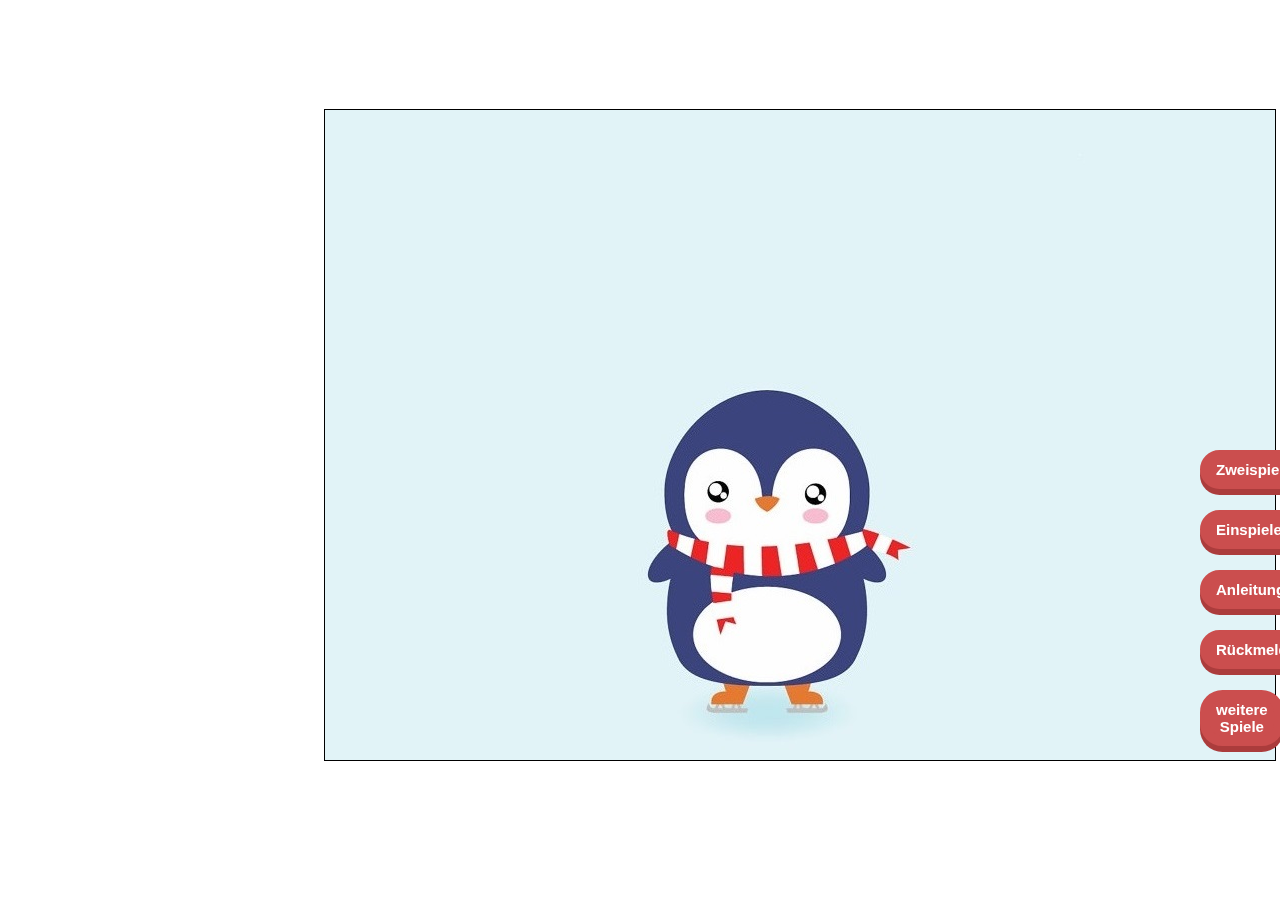
<file: src/index.html>
<!DOCTYPE html>
<html lang="en">
<head>
  <meta charset="UTF-8">
  <meta name="viewport" content="width=device-width, initial-scale=1.0">
  <meta http-equiv="X-UA-Compatible" content="ie=edge">
  <link rel="stylesheet" href="css/style.css">
  <title>SuperBomberguin</title>
</head>
<body>
  <a href="zweispieler.html"><button id="zweispieler" onclick="myFunction()">Zweispieler</button></a>
  <button id="einspieler" onclick="myFunction()">Einspieler</button>
  <a href="anleitung_1.html"><button id="anleitung" onclick="myFunction()">Anleitung</button></a>
  <button id="rueckmeldung" onclick="myFunction()">Rückmeldung</button>
  <button id="weitereSpiele" onclick="myFunction()">weitere Spiele</button>
  <canvas id="canvas"></canvas>
  <script src="javascript/home_jscript.js"></script>
</body>
</html>
</file>
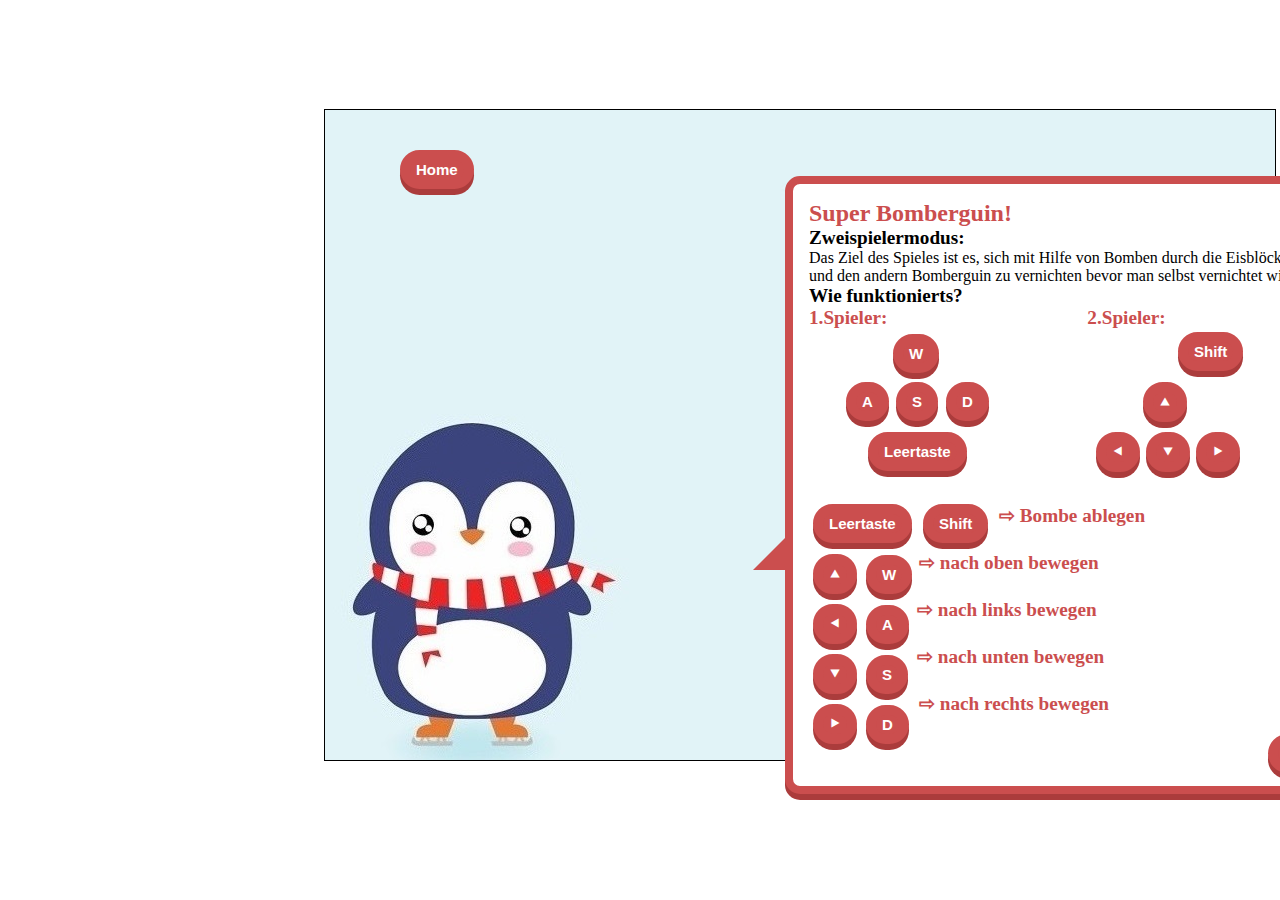
<file: src/anleitung_1.html>
<!DOCTYPE html>
<html lang="en">
<head>
  <meta charset="UTF-8">
  <meta name="viewport" content="width=device-width, initial-scale=1.0">
  <meta http-equiv="X-UA-Compatible" content="ie=edge">
  <link rel="stylesheet" href="css/style.css">
  <title>Anleitung</title>
</head>
<body>
  <a href="index.html"><button id="home" onclick="myFunction()">Home</button></a>
  <canvas id="anleitung_canvas"></canvas>
  <p class="speech"><span id="titel">Super Bomberguin!</span><br>
  <span class="untertitel">Zweispielermodus:</span><br>
  Das Ziel des Spieles ist es, sich mit Hilfe von Bomben durch die Eisblöcke zu kämpfen
  und den andern Bomberguin zu vernichten bevor man selbst vernichtet wird.<br>
  <span class="untertitel">Wie funktionierts?</span><br>
  <span id="erklaerung">
  <span id="spieler1">1.Spieler:</span><span id="spieler2">2.Spieler:</span><br>
  <button id="w" onclick="myFunction()">W</button>
  <button id="a" onclick="myFunction()">A</button>
  <button id="s" onclick="myFunction()">S</button>
  <button id="d" onclick="myFunction()">D</button>
  <button id="leertaste" onclick="myFunction()">Leertaste</button>
  <button id="hoch" onclick="myFunction()">⯅</button>
  <button id="links" onclick="myFunction()">⯇</button>
  <button id="unten" onclick="myFunction()">⯆</button>
  <button id="rechts" onclick="myFunction()">⯈</button>
  <button id="shift" onclick="myFunction()">Shift</button>

  <button id="nachobenW" onclick="myFunction()">W</button>
  <button id="nachobenPfeil" onclick="myFunction()">⯅</button>
  <button id="nachlinksA" onclick="myFunction()">A</button>
  <button id="nachlinksPfeil" onclick="myFunction()">⯇</button>
  <button id="nachuntenS" onclick="myFunction()">S</button>
  <button id="nachuntenPfeil" onclick="myFunction()">⯆</button>
  <button id="nachrechtsD" onclick="myFunction()">D</button>
  <button id="nachrechtsPfeil" onclick="myFunction()">⯈</button>
  <button id="bombeLeer" onclick="myFunction()">Leertaste</button>
  <button id="bombeShift" onclick="myFunction()">Shift</button>

  <span id="bombe">⇨ Bombe ablegen</span><br>
  <span id="nachoben">⇨ nach oben bewegen</span><br>
  <span id="nachlinks">⇨ nach links bewegen</span><br>
  <span id="nachunten">⇨ nach unten bewegen</span><br>
  <span id="nachrechts">⇨ nach rechts bewegen</span>
  <a href="anleitung_2.html"><button id="umblaettern" onclick="myFunction()">nächste Seite</button></a>
  </span>
  </p>
  <script src="javascript/anleitung_jscript.js"></script>
</body>
</html>
</file>
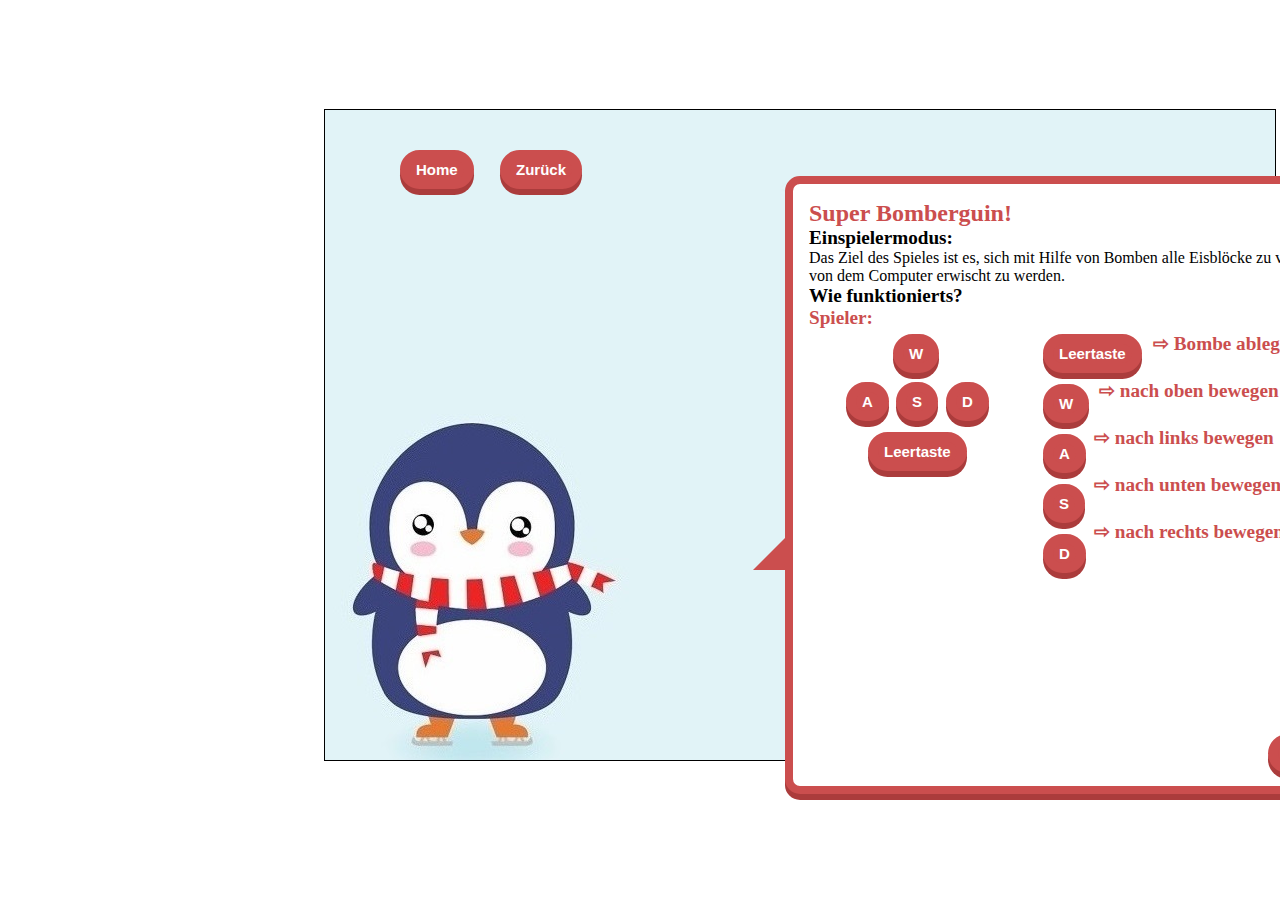
<file: src/anleitung_2.html>
<!DOCTYPE html>
<html lang="en">
<head>
  <meta charset="UTF-8">
  <meta name="viewport" content="width=device-width, initial-scale=1.0">
  <meta http-equiv="X-UA-Compatible" content="ie=edge">
  <link rel="stylesheet" href="css/style.css">
  <title>Anleitung</title>
</head>
<body>
  <a href="index.html"><button id="home" onclick="myFunction()">Home</button></a>
  <a href="anleitung_1.html"><button id="zurueck" onclick="myFunction()">Zurück</button></a>
  <canvas id="anleitung_canvas"></canvas>
  <p class="speech"><span id="titel">Super Bomberguin!</span><br>
  <span class="untertitel">Einspielermodus:</span><br>
  Das Ziel des Spieles ist es, sich mit Hilfe von Bomben alle Eisblöcke zu vernichten ohne von dem Computer erwischt zu werden.<br>
  <span class="untertitel">Wie funktionierts?</span><br>

  <span id="erklaerung">
  <span id="spieler1">Spieler:</span>
  <button id="w" onclick="myFunction()">W</button>
  <button id="a" onclick="myFunction()">A</button>
  <button id="s" onclick="myFunction()">S</button>
  <button id="d" onclick="myFunction()">D</button>
  <button id="leertaste" onclick="myFunction()">Leertaste</button>

  <button id="nachobenW_2" onclick="myFunction()">W</button>
  <button id="nachlinksA_2" onclick="myFunction()">A</button>
  <button id="nachuntenS_2" onclick="myFunction()">S</button>
  <button id="nachrechtsD_2" onclick="myFunction()">D</button>
  <button id="bombeLeer_2" onclick="myFunction()">Leertaste</button>

  <span id="bombe_2">⇨ Bombe ablegen</span><br>
  <span id="nachoben_2">⇨ nach oben bewegen</span><br>
  <span id="nachlinks_2">⇨ nach links bewegen</span><br>
  <span id="nachunten_2">⇨ nach unten bewegen</span><br>
  <span id="nachrechts_2">⇨ nach rechts bewegen</span>
  <a href="anleitung_3.html"><button id="umblaettern" onclick="myFunction()">nächste Seite</button></a>
  </span>
  </p>
  <script src="javascript/anleitung_jscript.js"></script>
</body>
</html>
</file>
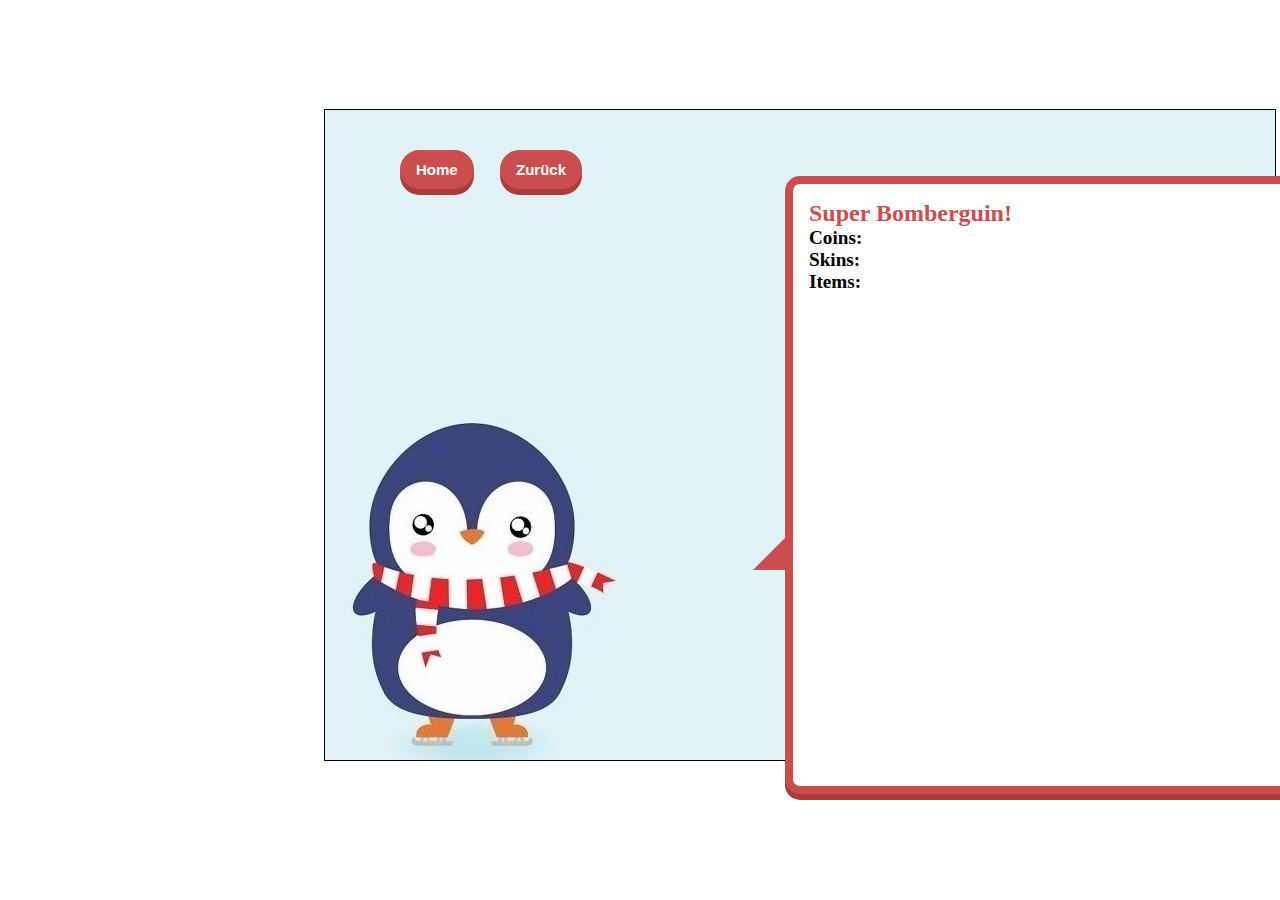
<file: src/anleitung_3.html>
<!DOCTYPE html>
<html lang="en">
<head>
  <meta charset="UTF-8">
  <meta name="viewport" content="width=device-width, initial-scale=1.0">
  <meta http-equiv="X-UA-Compatible" content="ie=edge">
  <link rel="stylesheet" href="css/style.css">
  <title>Anleitung</title>
</head>
<body>
  <a href="index.html"><button id="home" onclick="myFunction()">Home</button></a>
  <a href="anleitung_2.html"><button id="zurueck" onclick="myFunction()">Zurück</button></a>
  <canvas id="anleitung_canvas"></canvas>
  <p class="speech"><span id="titel">Super Bomberguin!</span><br>
  <span class="untertitel">Coins:</span><br>
  <span class="untertitel">Skins:</span><br>
  <span class="untertitel">Items:</span><br>
  </p>
  <script src="javascript/anleitung_jscript.js"></script>
</body>
</html>
</file>
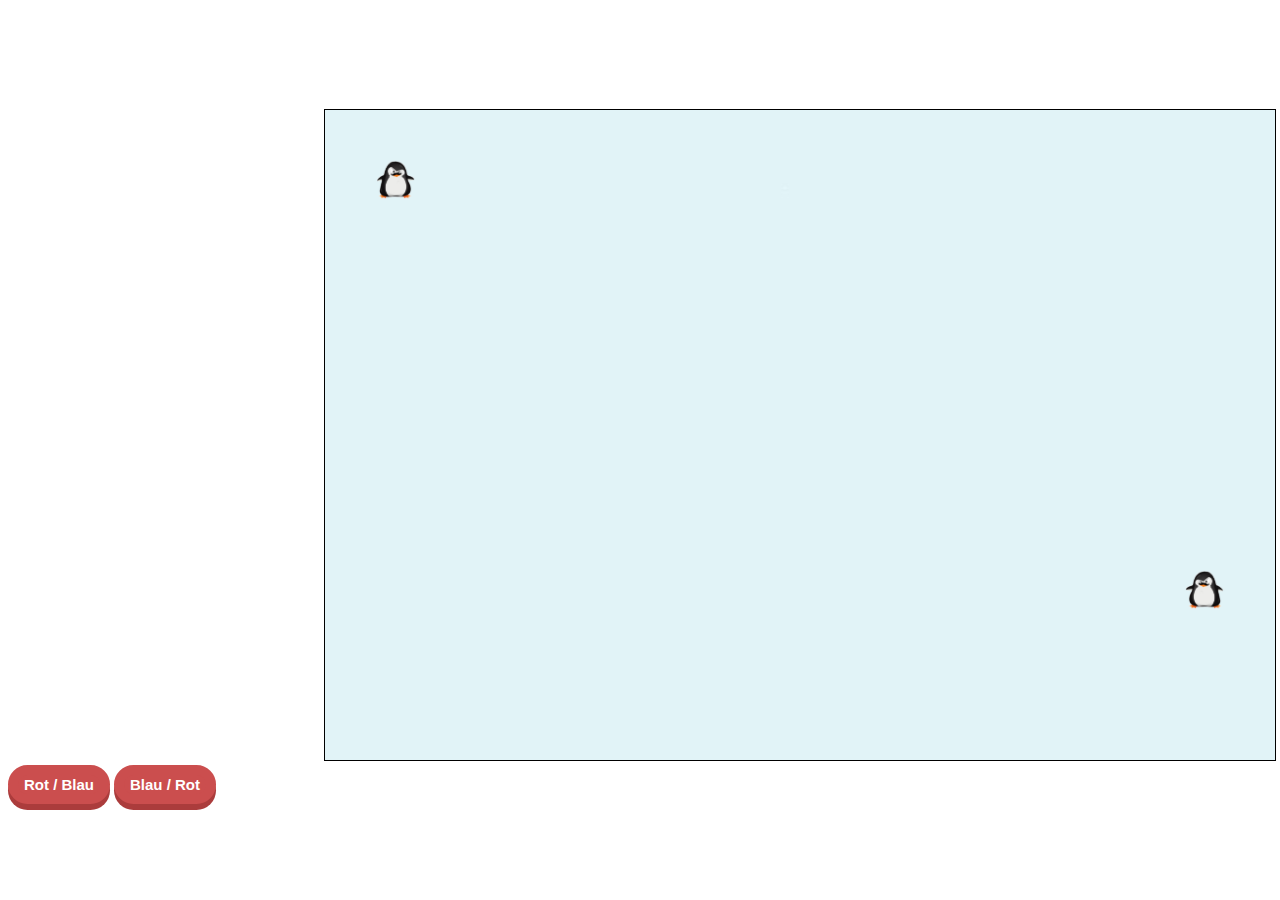
<file: src/auswahl.html>
<!DOCTYPE html>
<html lang="en">
<head>
  <meta charset="UTF-8">
  <meta name="viewport" content="width=device-width, initial-scale=1.0">
  <meta http-equiv="X-UA-Compatible" content="ie=edge">
  <link rel="stylesheet" href="css/style.css">
  <title>Zweispielermodus</title>
</head>
<body>
  <canvas id="zweispieler_canvas"></canvas>
  <a href="zweispielerRotBlau.html"><button id="rot_blau" onclick="myFunction()">Rot / Blau</button></a>
  <a href="zweispielerBlauRot.html"><button id="blau_rot" onclick="myFunction()">Blau / Rot</button></a>
  <script src="javascript/zweispieler_jscript.js"></script>
</body>
</html>
</file>
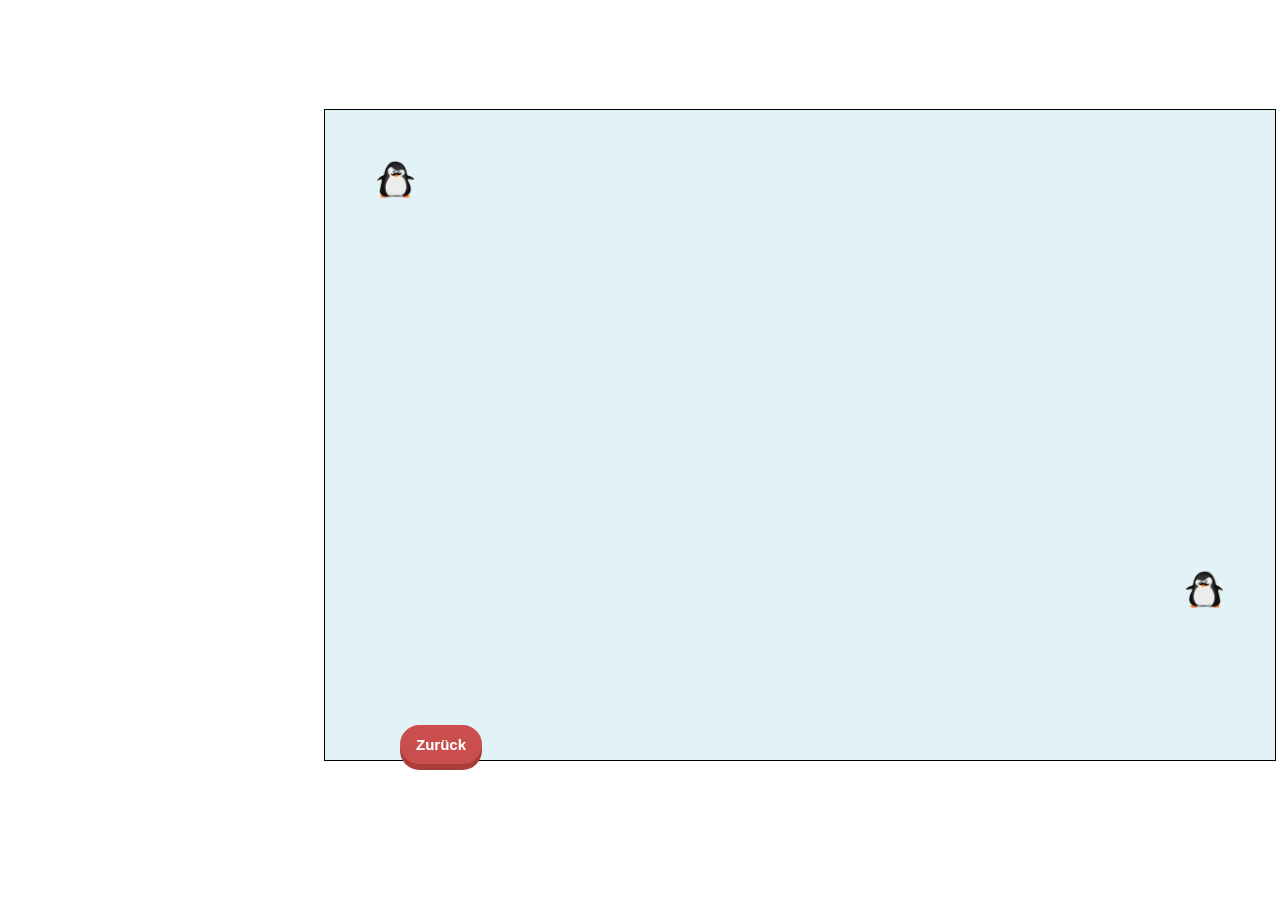
<file: src/zweispieler.html>
<!DOCTYPE html>
<html lang="en">
<head>
  <meta charset="UTF-8">
  <meta name="viewport" content="width=device-width, initial-scale=1.0">
  <meta http-equiv="X-UA-Compatible" content="ie=edge">
  <link rel="stylesheet" href="css/style.css">
  <title>Zweispielermodus</title>
</head>
<body>
  <canvas id="zweispieler_canvas"></canvas>
  <a href="index.html"><button id="zuruck" onclick="myFunction()">Zurück</button></a>
  <script src="javascript/zweispieler_jscript.js"></script>
</body>
</html>
</file>
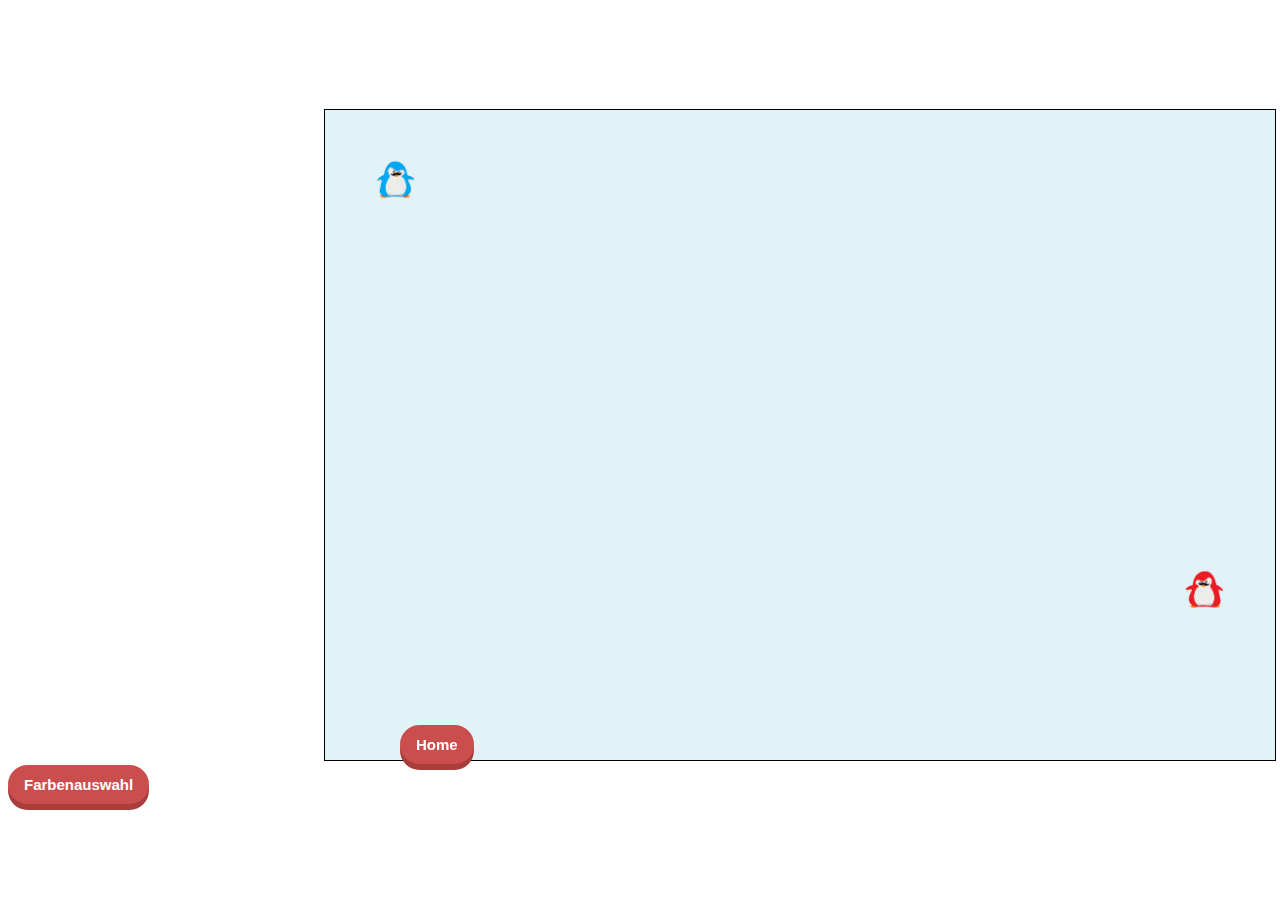
<file: src/zweispieler_blauRot.html>
<!DOCTYPE html>
<html lang="en">
<head>
  <meta charset="UTF-8">
  <meta name="viewport" content="width=device-width, initial-scale=1.0">
  <meta http-equiv="X-UA-Compatible" content="ie=edge">
  <link rel="stylesheet" href="css/style.css">
  <title>Zweispielermodus</title>
</head>
<body>
  <canvas id="zweispieler_canvas"></canvas>
  <a href="index.html"><button id="zuruck" onclick="myFunction()">Home</button></a>
  <a href="auswahl.html"><button id="auswahl" onclick="myFunction()">Farbenauswahl</button></a>
  <script src="javascript/zweispieler_blauRot_jscript.js"></script>
</body>
</html>
</file>
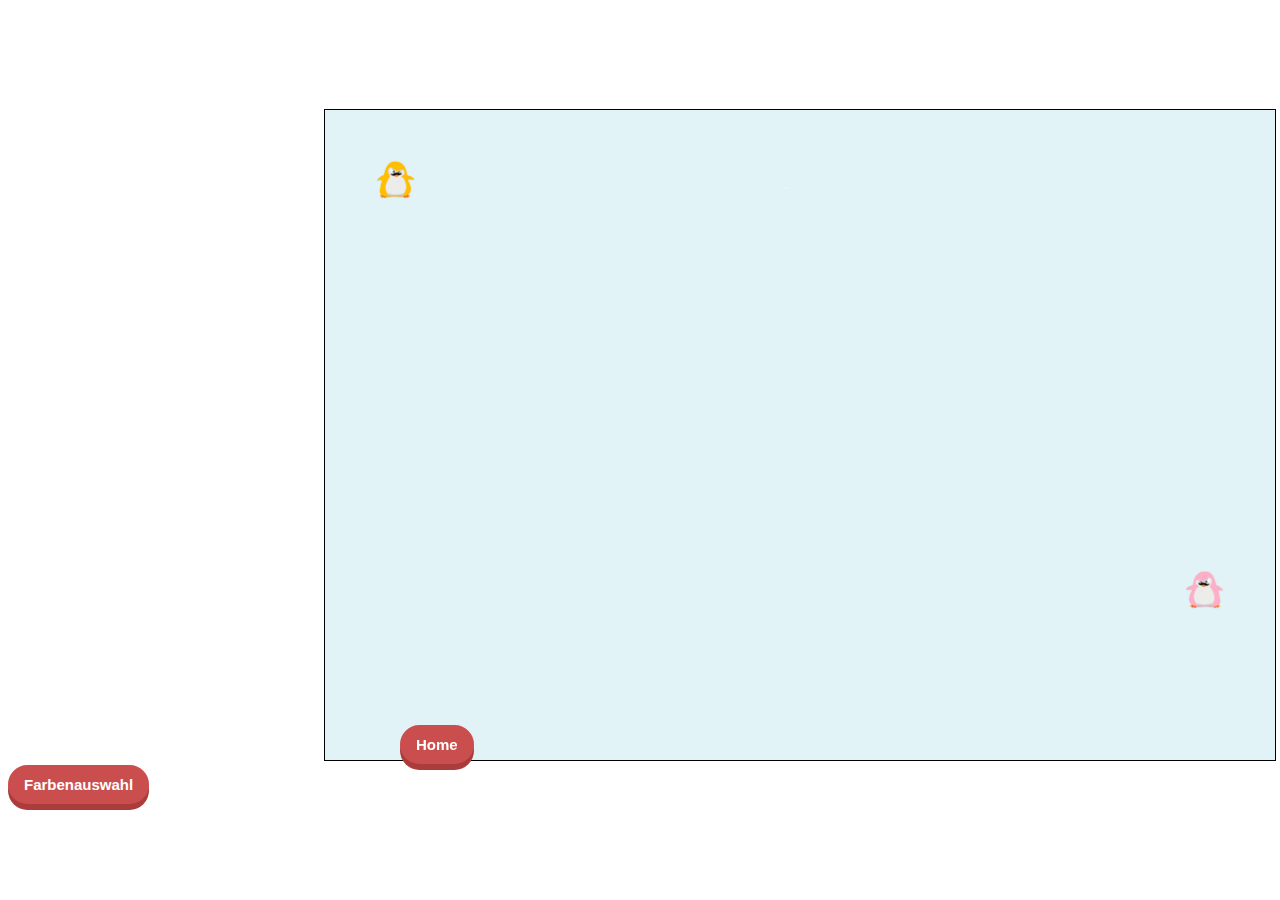
<file: src/zweispieler_gelbRosa.html>
<!DOCTYPE html>
<html lang="en">
<head>
  <meta charset="UTF-8">
  <meta name="viewport" content="width=device-width, initial-scale=1.0">
  <meta http-equiv="X-UA-Compatible" content="ie=edge">
  <link rel="stylesheet" href="css/style.css">
  <title>Zweispielermodus</title>
</head>
<body>
  <canvas id="zweispieler_canvas"></canvas>
  <a href="index.html"><button id="zuruck" onclick="myFunction()">Home</button></a>
  <a href="auswahl.html"><button id="auswahl" onclick="myFunction()">Farbenauswahl</button></a>
  <script src="javascript/zweispieler_gelbRosa_jscript.js"></script>
</body>
</html>
</file>
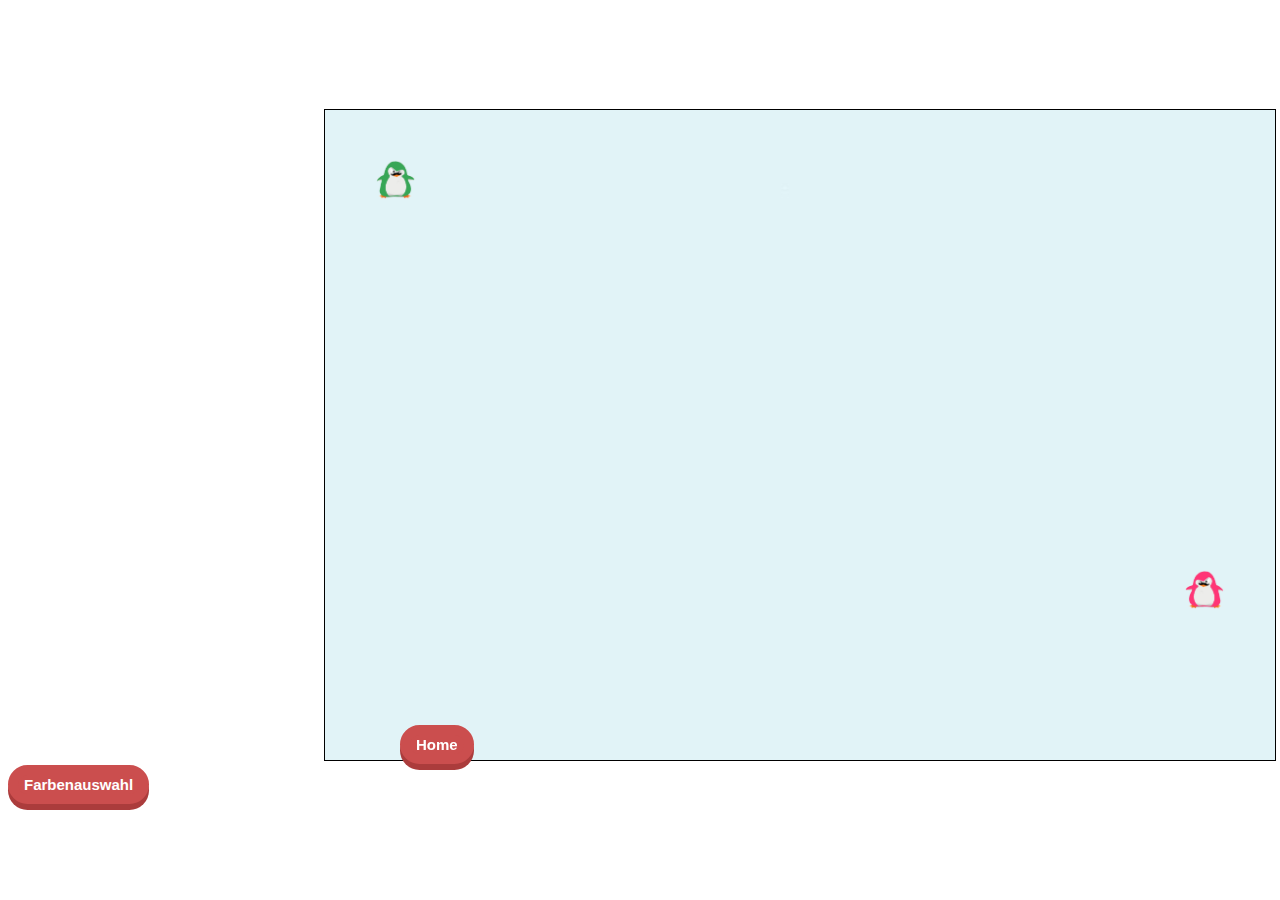
<file: src/zweispieler_gruenPink.html>
<!DOCTYPE html>
<html lang="en">
<head>
  <meta charset="UTF-8">
  <meta name="viewport" content="width=device-width, initial-scale=1.0">
  <meta http-equiv="X-UA-Compatible" content="ie=edge">
  <link rel="stylesheet" href="css/style.css">
  <title>Zweispielermodus</title>
</head>
<body>
  <canvas id="zweispieler_canvas"></canvas>
  <a href="index.html"><button id="zuruck" onclick="myFunction()">Home</button></a>
  <a href="auswahl.html"><button id="auswahl" onclick="myFunction()">Farbenauswahl</button></a>
  <script src="javascript/zweispieler_gruenPink_jscript.js"></script>
</body>
</html>
</file>
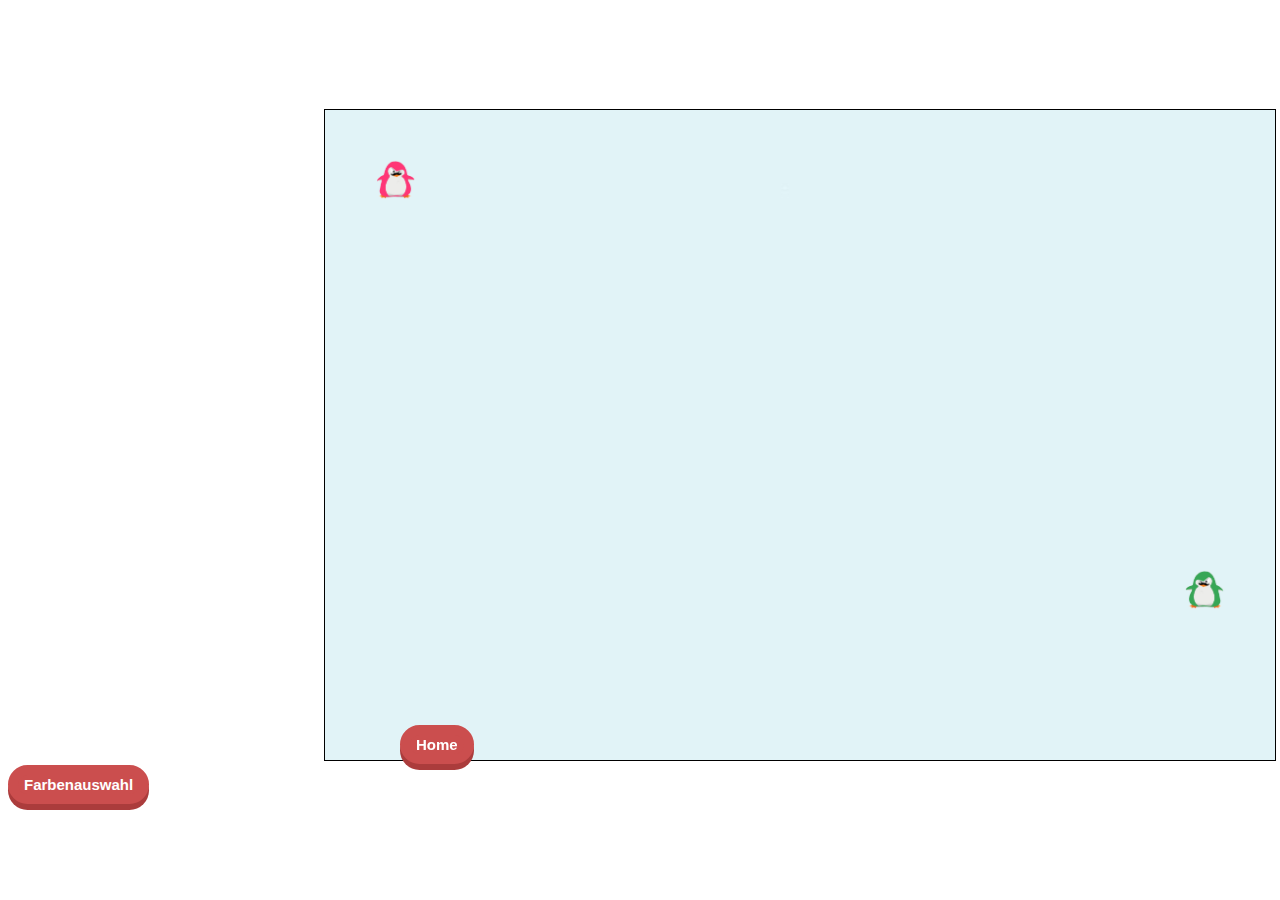
<file: src/zweispieler_pinkGruen.html>
<!DOCTYPE html>
<html lang="en">
<head>
  <meta charset="UTF-8">
  <meta name="viewport" content="width=device-width, initial-scale=1.0">
  <meta http-equiv="X-UA-Compatible" content="ie=edge">
  <link rel="stylesheet" href="css/style.css">
  <title>Zweispielermodus</title>
</head>
<body>
  <canvas id="zweispieler_canvas"></canvas>
  <a href="index.html"><button id="zuruck" onclick="myFunction()">Home</button></a>
  <a href="auswahl.html"><button id="auswahl" onclick="myFunction()">Farbenauswahl</button></a>
  <script src="javascript/zweispieler_pinkGruen_jscript.js"></script>
</body>
</html>
</file>
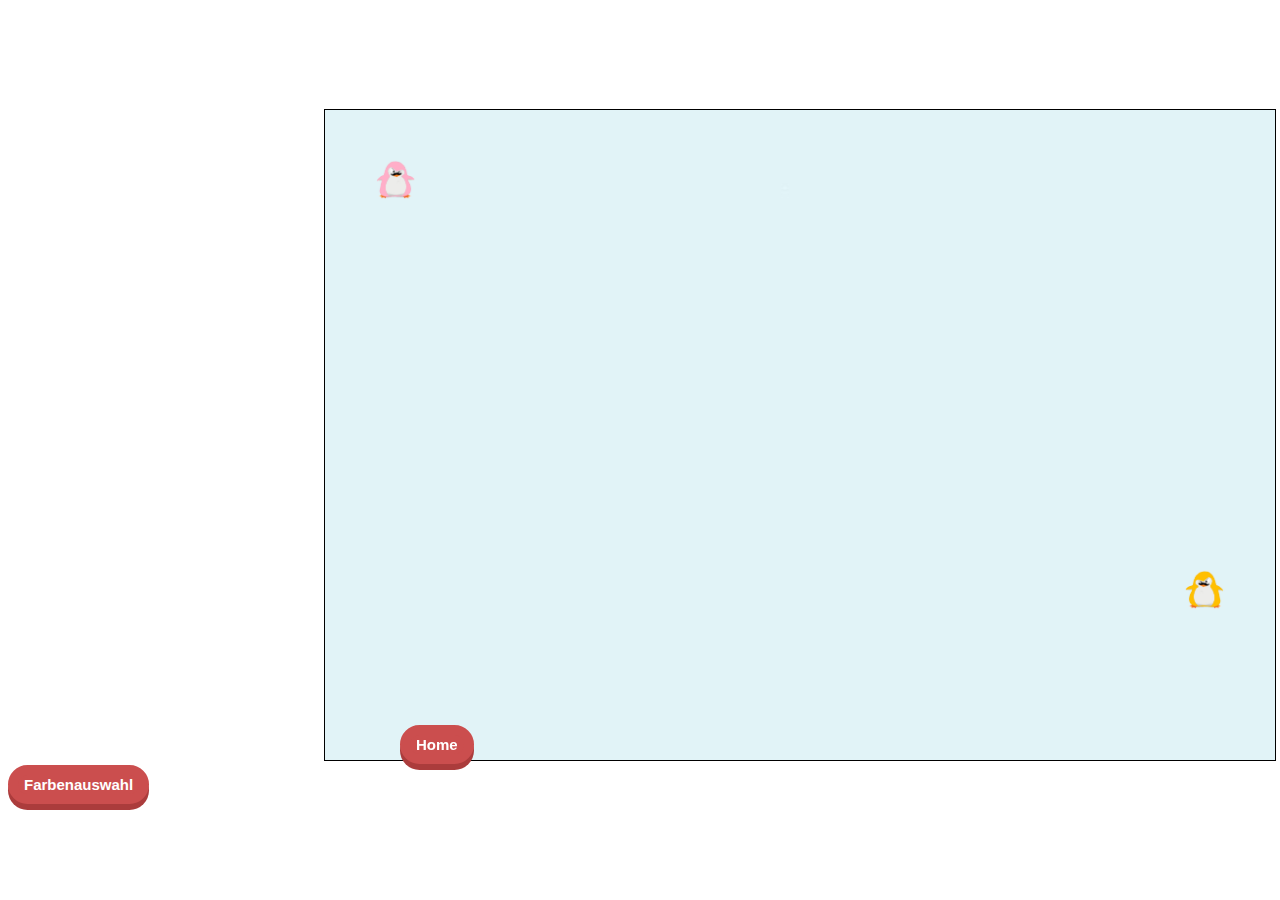
<file: src/zweispieler_rosaGelb.html>
<!DOCTYPE html>
<html lang="en">
<head>
  <meta charset="UTF-8">
  <meta name="viewport" content="width=device-width, initial-scale=1.0">
  <meta http-equiv="X-UA-Compatible" content="ie=edge">
  <link rel="stylesheet" href="css/style.css">
  <title>Zweispielermodus</title>
</head>
<body>
  <canvas id="zweispieler_canvas"></canvas>
  <a href="index.html"><button id="zuruck" onclick="myFunction()">Home</button></a>
  <a href="auswahl.html"><button id="auswahl" onclick="myFunction()">Farbenauswahl</button></a>
  <script src="javascript/zweispieler_rosaGelb_jscript.js"></script>
</body>
</html>
</file>
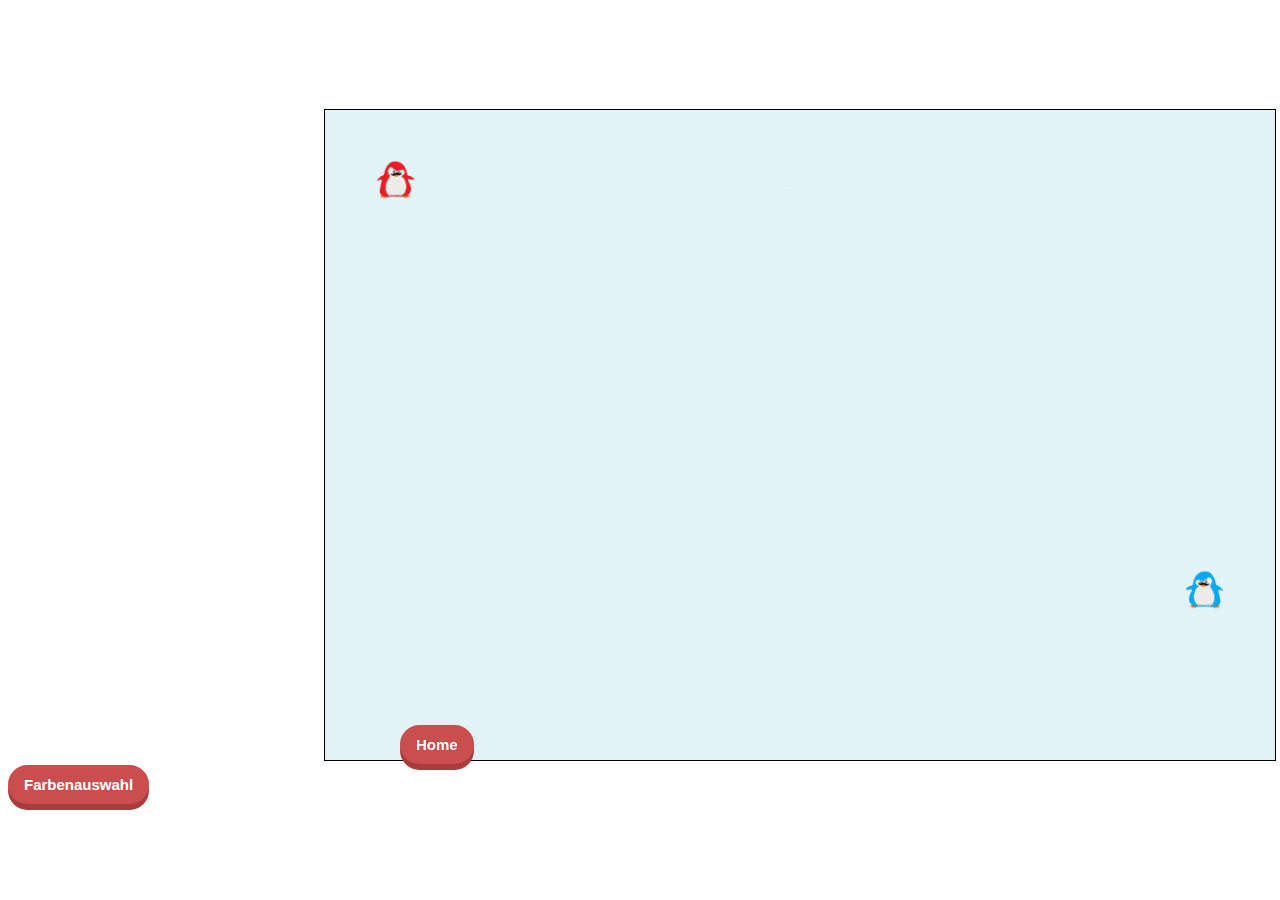
<file: src/zweispieler_rotBlau.html>
<!DOCTYPE html>
<html lang="en">
<head>
  <meta charset="UTF-8">
  <meta name="viewport" content="width=device-width, initial-scale=1.0">
  <meta http-equiv="X-UA-Compatible" content="ie=edge">
  <link rel="stylesheet" href="css/style.css">
  <title>Zweispielermodus</title>
</head>
<body>
  <canvas id="zweispieler_canvas"></canvas>
  <a href="index.html"><button id="zuruck" onclick="myFunction()">Home</button></a>
  <a href="auswahl.html"><button id="auswahl" onclick="myFunction()">Farbenauswahl</button></a>
  <script src="javascript/zweispieler_rotBlau_jscript.js"></script>
</body>
</html>
</file>
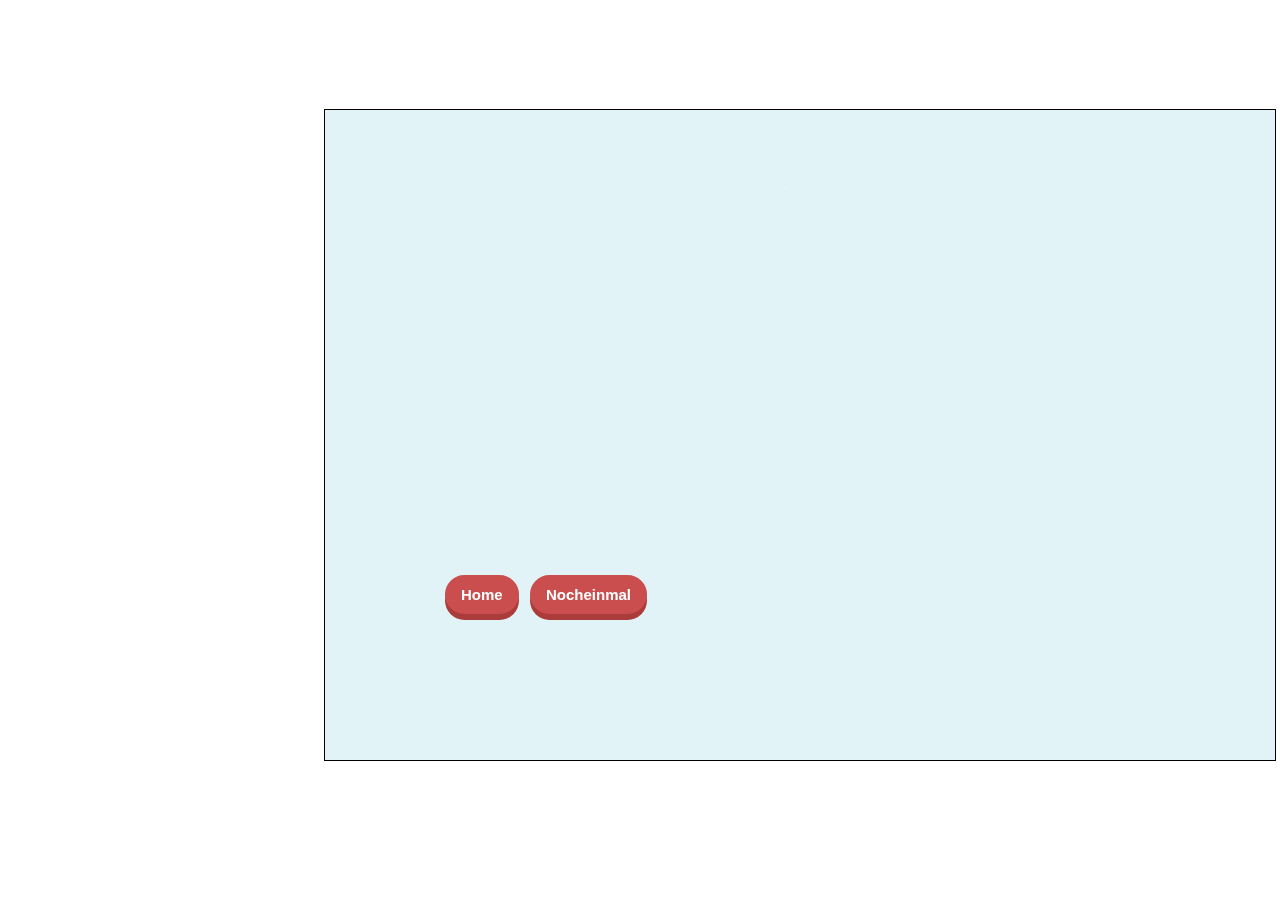
<file: src/zweispielerEnde.html>
<!DOCTYPE html>
<html lang="en">
<head>
  <meta charset="UTF-8">
  <meta name="viewport" content="width=device-width, initial-scale=1.0">
  <meta http-equiv="X-UA-Compatible" content="ie=edge">
  <link rel="stylesheet" href="css/style.css">
  <title>Zweispielermodus</title>
</head>
<body>
  <canvas id="zweispieler_canvas"></canvas>
  <a href="index.html"><button id="endezuruck" onclick="myFunction()">Home</button></a>
  <a href="zweispieler.html"><button id="nocheinmal" onclick="myFunction()">Nocheinmal</button></a>
  <script src="javascript/zweispielerEnde_jscript.js"></script>
</body>
</html>
</file>
<file: src/css/style.css>
#canvas {
  border: 1px solid; width: 950px; height: 650px;
  background-image: url('../images/prenguinBackground.jpg');
  margin: 8% 0% 0% 25%;
}
#anleitung_canvas {
  border: 1px solid; width: 950px; height: 650px;
  background-image: url('../images/left_prenguinBackground.jpg');
  margin: 8% 0% 0% 25%;
}
#zweispieler_canvas {
  border: 1px solid; width: 950px; height: 650px;
  background-image: url('../images/lightblueBackground.jpg');
  margin: 8% 0% 0% 25%;
}
body {
  background-image: url('http://www.solidbackgrounds.com/images/2560x1440/2560x1440-white-solid-color-background.jpg');
  font-style: Arial;
}
#zweispieler {
  position: absolute;
  top: 450px;
  left: 1200px;
}
#zweispieler:hover {
  top: 453px;
}
#einspieler {
  position: absolute;
  top: 510px;
  left: 1200px;
}
#einspieler:hover {
  top: 513px;
}
#anleitung {
  position: absolute;
  top: 570px;
  left: 1200px;
}
#anleitung:hover {
  top: 573px;
}
#rueckmeldung {
  position: absolute;
  top: 630px;
  left: 1200px;
}
#rueckmeldung:hover {
  top: 633px;
}
#weitereSpiele {
  position: absolute;
  top: 690px;
  left: 1200px;
}
#weitereSpiele:hover {
  top: 693px;
}
#home {
  position: absolute;
  top: 150px;
  left: 400px;
}
#home:hover {
  top: 153px;
}
#zurueck {
  position: absolute;
  top: 150px;
  left: 500px;
}
#zurueck:hover {
  top: 153px;
}
#zuruck {
  position: absolute;
  top: 725px;
  left: 400px;
}
#zuruck:hover {
  top: 728px;
}
#endezuruck {
  position: absolute;
  top: 575px;
  left: 445px;
}
#endezuruck:hover {
  top: 578px;
}
#nocheinmal {
  position: absolute;
  top: 575px;
  left: 530px;
}
#nocheinmal:hover {
  top: 578px;
}
button {
  font-size: 15px;
  font-style: Arial;
  font-weight: bold;
  color: white;
  background-color: #cb4e4e;
  border: solid 10px #cb4e4e;
  border-radius: 1.5em;
  box-shadow: 0 6px #ab3c3c;
}
.speech {
  position: absolute;
  top: 160px;
  left: 785px;
	width: 585px;
	height: 570px;
  padding: 1em;
	background-color: white;
	border: 8px solid #cb4e4e;
	border-radius: 15px;
  box-shadow: 0 6px #ab3c3c;
}
p.speech:before {
	content: ' ';
	position: absolute;
	left: -40px;
	top: 350px;
	border: 18px solid;
	border-color:  transparent #cb4e4e #cb4e4e transparent;
}
#titel {
  font-weight: bold;
  font-size: 1.5em;
  color: #cb4e4e;
}
.untertitel {
  font-weight: bold;
  font-size: 1.2em;
}
#spieler1 {
  color: #cb4e4e;
}
#spieler2 {
  color: #cb4e4e;
  padding-left: 200px;
}
#w {
  position: absolute;
  top: 150px;
  left: 100px;
}
#a {
  position: absolute;
  top: 198px;
  left: 53px;
}
#s {
  position: absolute;
  top: 198px;
  left: 103px;
}
#d {
  position: absolute;
  top: 198px;
  left: 153px;
}
#leertaste {
  position: absolute;
  top: 248px;
  left: 75px;
}
#hoch {
  position: absolute;
  top: 198px;
  left: 350px;
}
#links {
  position: absolute;
  top: 248px;
  left: 303px;
}
#unten {
  position: absolute;
  top: 248px;
  left: 353px;
}
#rechts {
  position: absolute;
  top: 248px;
  left: 403px;
}
#shift {
  position: absolute;
  top: 148px;
  left: 385px;
}
#bombeLeer {
  position: absolute;
  top: 320px;
  left: 20px;
}
#bombeShift {
  position: absolute;
  top: 320px;
  left: 130px;
}
#nachobenPfeil {
  position: absolute;
  top: 370px;
  left: 20px;
}
#nachobenW {
  position: absolute;
  top: 371px;
  left: 73px;
}
#nachlinksPfeil {
  position: absolute;
  top: 420px;
  left: 20px;
}
#nachlinksA {
  position: absolute;
  top: 421px;
  left: 73px;
}
#nachuntenPfeil {
  position: absolute;
  top: 470px;
  left: 20px;
}
#nachuntenS {
  position: absolute;
  top: 471px;
  left: 73px;
}
#nachrechtsPfeil {
  position: absolute;
  top: 520px;
  left: 20px;
}
#nachrechtsD {
  position: absolute;
  top: 521px;
  left: 73px;
}
#erklaerung {
  font-weight: bold;
  font-size: 1.2em;
}
#bombe {
  position: absolute;
  color: #cb4e4e;
  padding-left: 190px;
  margin-top: 175px
}
#nachoben {
  position: absolute;
  color: #cb4e4e;
  padding-left: 110px;
  margin-top: 200px;
}
#nachlinks {
  position: absolute;
  color: #cb4e4e;
  padding-left: 108px;
  margin-top: 225px;
}
#nachunten {
  position: absolute;
  color: #cb4e4e;
  padding-left: 108px;
  margin-top: 250px;
}
#nachrechts {
  position: absolute;
  color: #cb4e4e;
  padding-left: 110px;
  margin-top: 275px;
}
#umblaettern {
  position: absolute;
  top: 550px;
  left: 475px;
}
#bombeLeer_2 {
  position: absolute;
  top: 150px;
  left: 250px;
}
#nachobenW_2 {
  position: absolute;
  top: 200px;
  left: 250px;
}
#nachlinksA_2 {
  position: absolute;
  top: 250px;
  left: 250px;
}
#nachuntenS_2 {
  position: absolute;
  top: 300px;
  left: 250px;
}
#nachrechtsD_2 {
  position: absolute;
  top: 350px;
  left: 250px;
}
#bombe_2 {
  position: absolute;
  color: #cb4e4e;
  padding-left: 280px;
  margin-top: 25px
}
#nachoben_2 {
  position: absolute;
  color: #cb4e4e;
  padding-left: 290px;
  margin-top: 50px;
}
#nachlinks_2 {
  position: absolute;
  color: #cb4e4e;
  padding-left: 285px;
  margin-top: 75px;
}
#nachunten_2 {
  position: absolute;
  color: #cb4e4e;
  padding-left: 285px;
  margin-top: 100px;
}
#nachrechts_2 {
  position: absolute;
  color: #cb4e4e;
  padding-left: 285px;
  margin-top: 125px;
}
@media only screen and (min-width: 1500px) {
  #zweispieler, #einspieler, #anleitung, #rueckmeldung, #weitereSpiele {
    left: 1150px;
  }
  #home {
    left: 400px;
  }
  #zurueck {
    left: 500px;
  }
  #home, #zurueck {
    top: 150px;
  }
  #home:hover, #zurueck:hover {
    top: 153px;
  }
  .speech {
    top: 130px;
    left: 690px;
}
@media only screen and (min-width: 1700px) {
  #zweispieler, #einspieler, #anleitung, #rueckmeldung, #weitereSpiele {
    left: 1200px;
  }
  #zuruck {
    left: 500px;
  }
  #home {
    left: 500px;
  }
  #zurueck {
    left: 600px;
  }
  #home, #zurueck {
  top: 170px;
  }
  #home:hover, #zurueck:hover {
    top: 173px;
  }
  .speech {
    top: 160px;
    left: 785px;
  }
}
</file>
